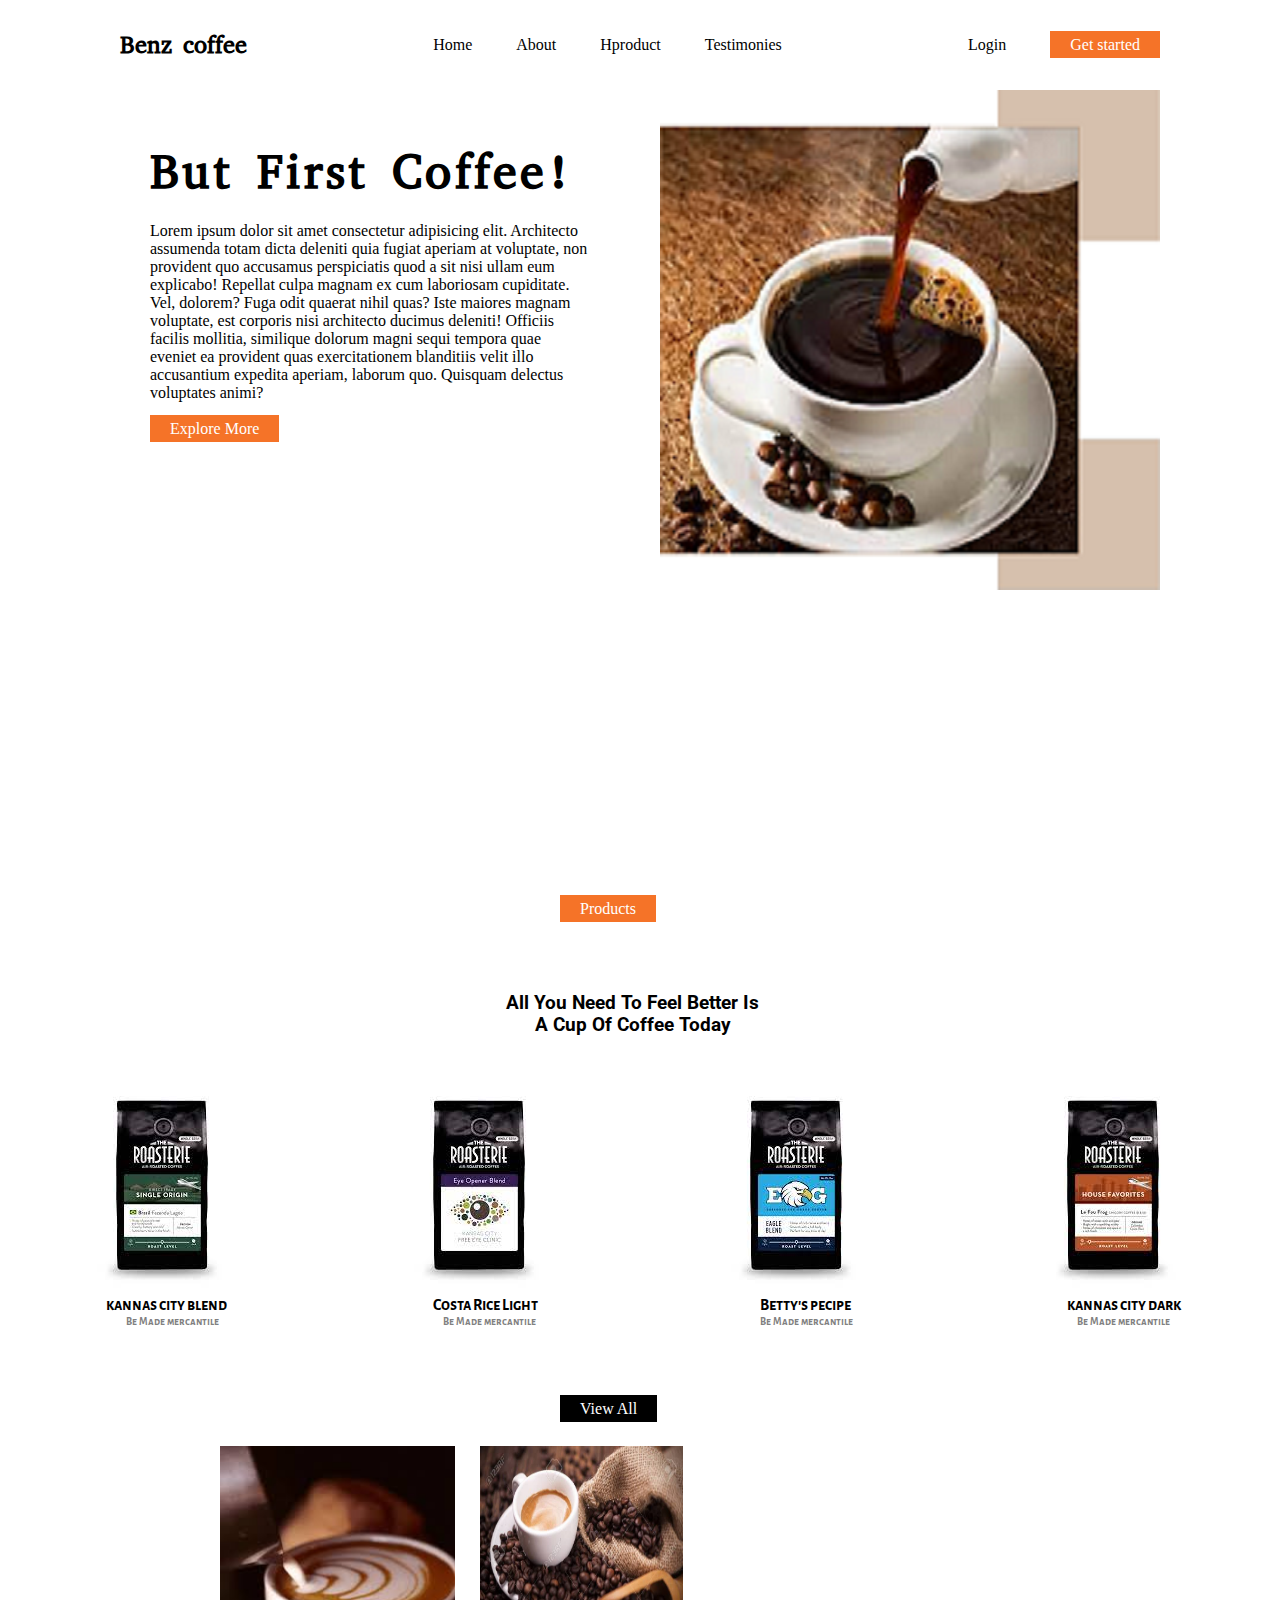
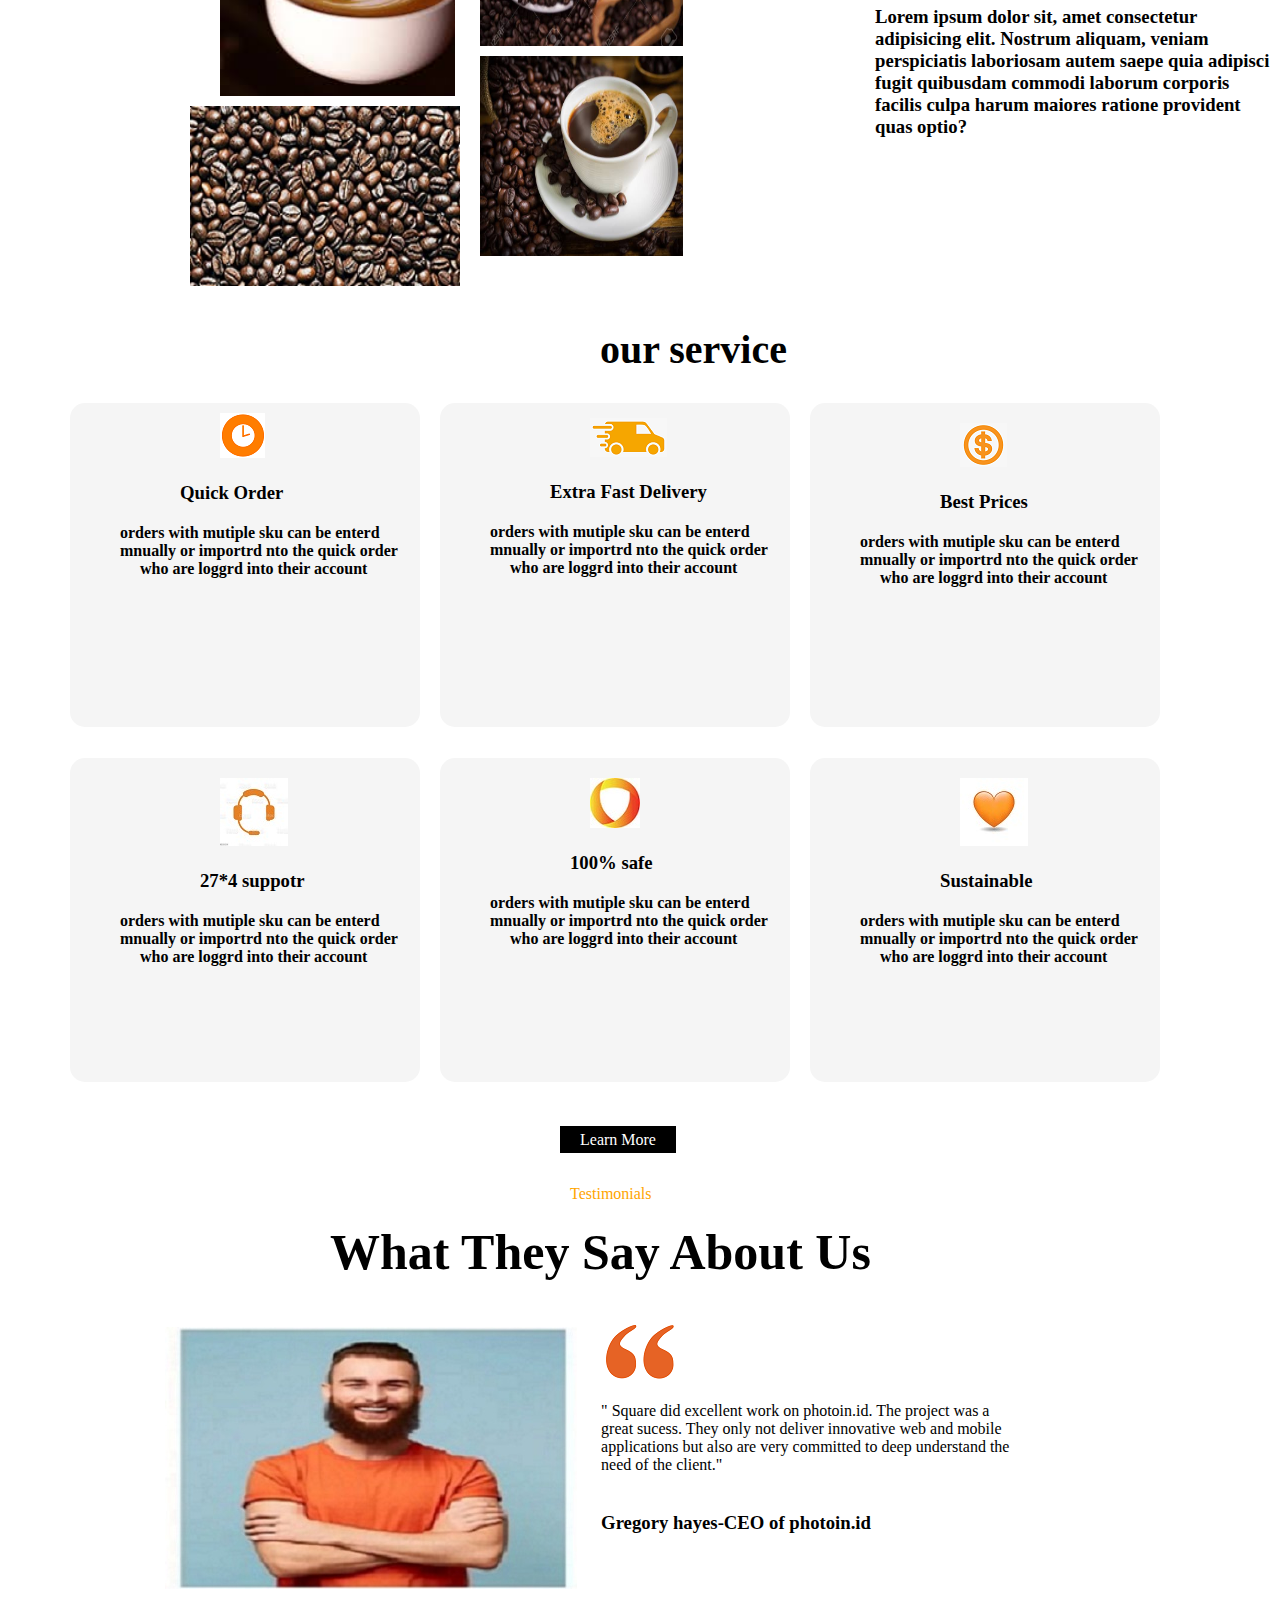
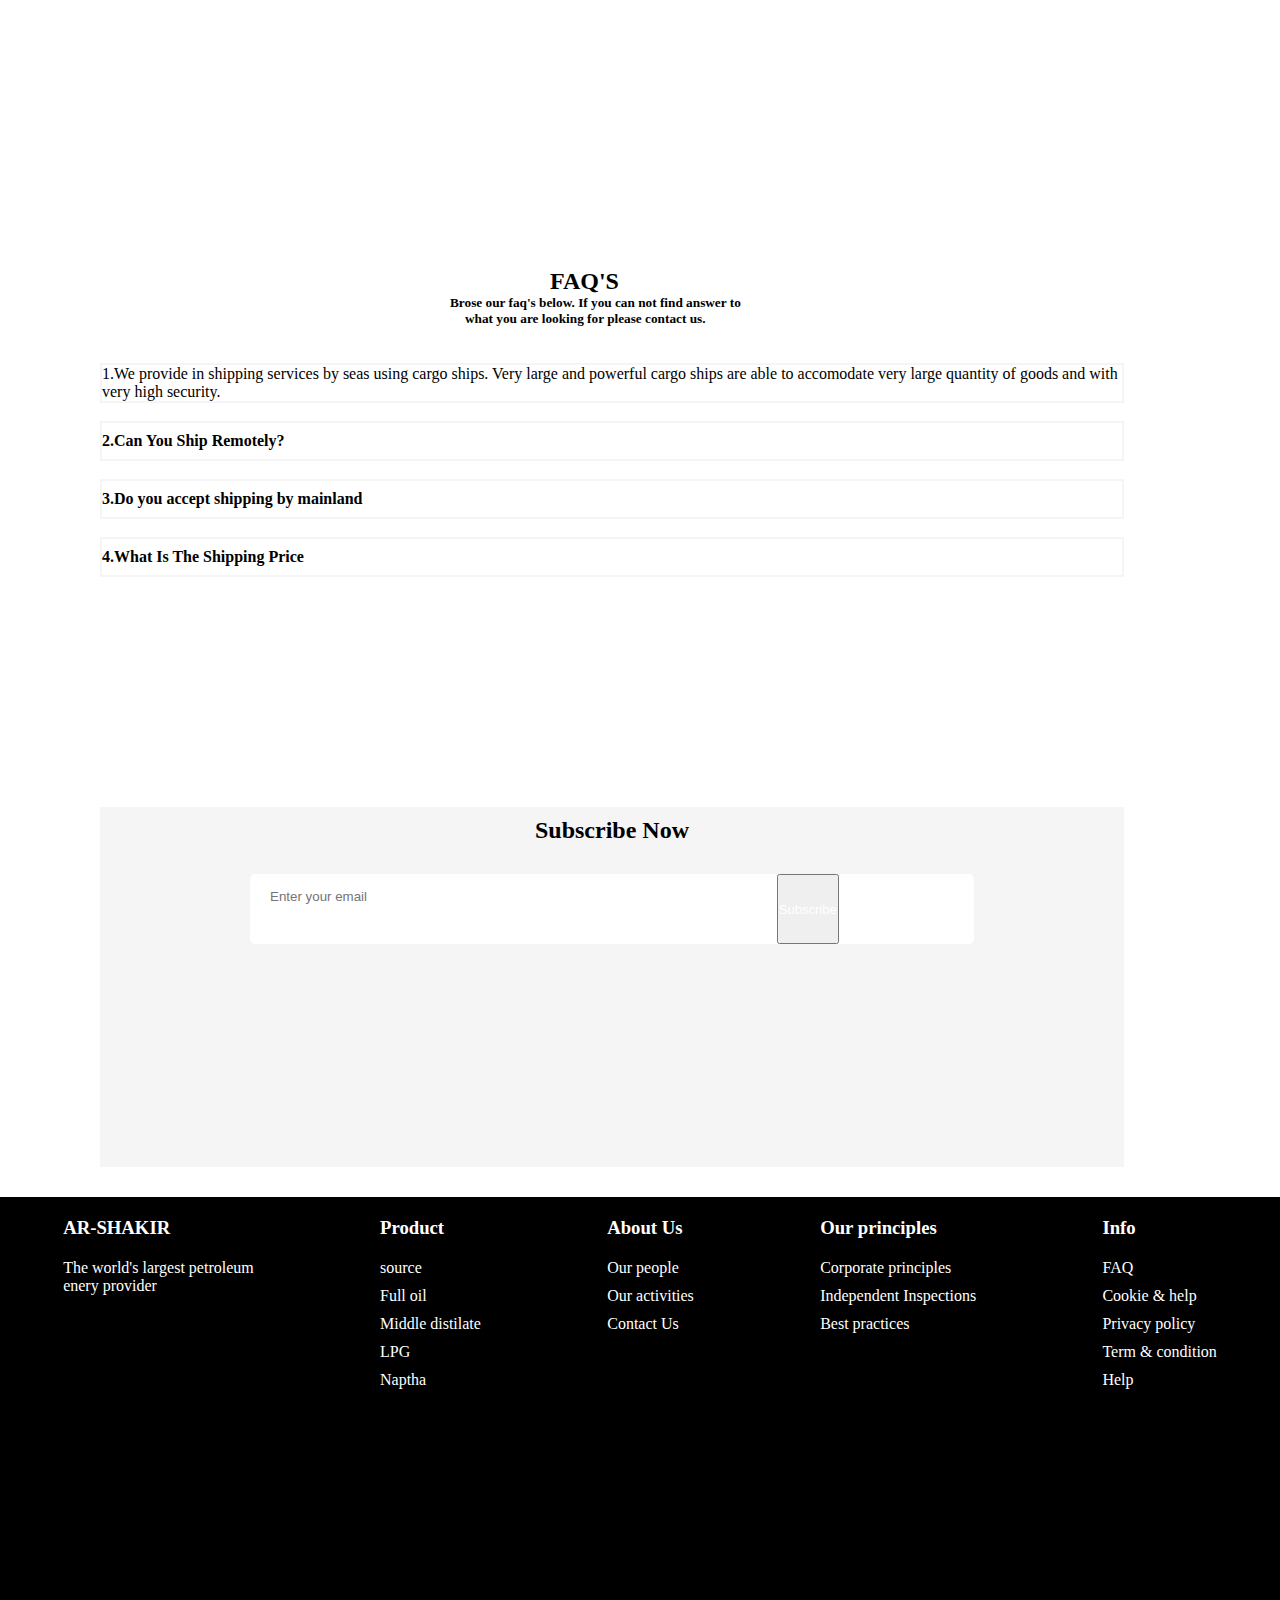
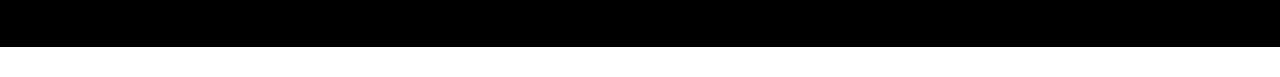
<file: index.html>
<!DOCTYPE html>
<html lang="en">
<head>
    <meta charset="UTF-8">
    <meta http-equiv="X-UA-Compatible" content="IE=edge">
    <meta name="viewport" content="width=device-width, initial-scale=1.0">
    <title>benz taste coffee | www.benz.com</title>
    <link rel="stylesheet" href="static/css/style.css">
    <link rel="preconnect" href="https://fonts.googleapis.com">
<link rel="preconnect" href="https://fonts.gstatic.com" crossorigin>
<link href="https://fonts.googleapis.com/css2?family=Abyssinica+SIL&display=swap" rel="stylesheet">
<link rel="preconnect" href="https://fonts.googleapis.com">
<link rel="preconnect" href="https://fonts.gstatic.com" crossorigin>
<link href="https://fonts.googleapis.com/css2?family=Lato:ital@0;1&display=swap" rel="stylesheet">
<link rel="preconnect" href="https://fonts.googleapis.com">
<link rel="preconnect" href="https://fonts.gstatic.com" crossorigin>
<link href="https://fonts.googleapis.com/css2?family=Roboto:wght@300&display=swap" rel="stylesheet">
    <title>benz taste coffee | www.benz.com</title>
    
</head>
<body>
    <!-- navbar start -->
    <nav class="px df" >
        <!-- brand start -->
        <a href="index.html">                       
            <h2 id="brand">Benz coffee</h2>
        </a>
        <!-- brand end -->

        <!-- navlinks 1 start -->
        <ul>
            <a href="index.html">Home</a>
            <a href="index.html">About</a>
            <a href="index.html">Hproduct</a>
            <a href="index.html">Testimonies</a>
        </ul>
        <!-- navlinks 1 end -->

        <!-- navlinks 2 start -->
        <div>
            <a href="">Login</a>
        <a href="" class="btn1">Get started</a>
        </div>
        <!-- navlinks 2 end -->
    </nav>
    <!-- navbar end -->
    <!-- main start -->
    <main class="df px">
        <!-- main box start -->
        <div class="main-box" style= padding:50px;>
            <!-- hero contet box start -->
            <div style="height: fit-content; width: 100%;">
                <h1 class="hero-text">But First Coffee!</h1>
                <br>Lorem ipsum dolor sit amet consectetur adipisicing elit. Architecto assumenda totam dicta deleniti quia fugiat aperiam at voluptate, non provident quo accusamus perspiciatis quod a sit nisi ullam eum explicabo! Repellat culpa magnam ex cum laboriosam cupiditate. Vel, dolorem? Fuga odit quaerat nihil quas? Iste maiores magnam voluptate, est corporis nisi architecto ducimus deleniti! Officiis facilis mollitia, similique dolorum magni sequi tempora quae eveniet ea provident quas exercitationem blanditiis velit illo accusantium expedita aperiam, laborum quo. Quisquam delectus voluptates animi?<br><br>
                <a href="" class="btn1">Explore More</a>
            </div>
            
           
            <!-- hero content box end -->

        </div>
        <!-- main box end -->

        <!-- main box start -->
        <div class="main-box">
            <img src="static/img/hero.bg.png" alt="">
        </div>
        <!-- main box end -->

    </main>
    <!-- main end -->


    <!-- products btn start -->
    
        <a href="" class="btn2">Products</a><br><br><br><br> 
        <!-- products btn end -->

        <div class="feel-better">
        <h3>
            All You Need To Feel Better Is A Cup Of Coffee Today
        </h3>

       
    </div>

      <!-- products start -->
    <div class="products">
        <div class="roaster"><img src="static/img/download1.jpg" style="height: 90%;" alt=""><h4 style="margin-left: 60px;">kannas city blend </h4><h6>Be Made mercantile</h6></div>
        <div class="roaster"><img src="static/img/download2.jpg" style=" height: 90%; " alt=""><h4 style="margin-left: 70px;">Costa Rice Light </h4><h6>Be Made mercantile</h6></div>
        <div class="roaster"><img src="static/img/download3.jpg" alt="">
            <h4 style="margin-left: 80px;">Betty's pecipe </h4><h6>Be Made mercantile</h6></div>
        <div class="roaster"><img src="static/img/images4.jpg" alt="">
            <h4 style="margin-left: 70px;">kannas city dark </h4><h6>Be Made mercantile</h6></div>
    </div>
    <!-- products end -->
    <script src="static/Javascript.js"></script><br><br><br><br>

    <a href="" class="btn3">View All</a><br><br>

    <!-- About us start -->
   <div class="about-us">
        <div class="best-coffee">
            <div class="image-box" style="margin-left: 220px; height: 250px;"><img src="static/img/coffee4.jfif" alt="" style="width: 100%; height:100%;"></div>
            <div class="image-box" style="margin-left: 190px; width: 270px; height: 180px;"><img src="static/img/coffee1.jpeg" alt="" style="width: 100%; height:100%;"></div>
            
        </div>
        <div class="best-coffee">
            <div class="image-box" style="margin-right: 50px;"><img src="static/img/coffee2.jpeg" alt="" style="width: 100%; height: 100%;"></div>
            <div class="image-box" style="margin-right: 120px;"><img src="static/img/coffee3.jpeg" alt="" style="width: 100%; height:100%;"></div>

        </div>
        
        <div class="best-coffee">
            <h3 style="padding-top: 150px;">Lorem ipsum dolor sit, amet consectetur adipisicing elit. Nostrum aliquam, veniam perspiciatis laboriosam autem saepe quia adipisci fugit quibusdam commodi laborum corporis facilis culpa harum maiores ratione provident quas optio?</h3>
        </div>
    </div>
    <div class="serv">
        <h3>our service</h3>
    </div>
    <div class="our-service" style="padding-top: 5px;">

        <div class="service">
            <div class="picture-box"><img src="static/img/clock1.png" alt="" style="padding-left: 150px; margin-top: 10px; ">
                <h3 style="margin-left: 110px; ">Quick Order</h3>
                <h4 style="margin-left: 50px; margin-top: 10px;">orders with mutiple sku can be enterd <br> mnually or importrd nto the quick order  <br> <span style="margin-left: 20px;">who are loggrd into their account</span> 
                </h4>
            </div>
            <div class="picture-box"><img src="static/img/bus1.png" alt="" style="padding-left: 150px; margin-top: 15px; ">
                <h3 style="margin-left: 110px; ">Extra Fast Delivery</h3>
                <h4 style="margin-left: 50px; margin-top: 10px;">orders with mutiple sku can be enterd <br> mnually or importrd nto the quick order  <br> <span style="margin-left: 20px;">who are loggrd into their account</span> 
                </h4>
            </div>
            <div class="picture-box"><img src="static/img/dollar2.png" alt="" style="padding-left: 150px; margin-top: 20px; ">
                <h3 style="margin-left: 130px; ">Best Prices</h3>
                <h4 style="margin-left: 50px; margin-top: 10px;">orders with mutiple sku can be enterd <br> mnually or importrd nto the quick order  <br> <span style="margin-left: 20px;">who are loggrd into their account</span> 
                </h4>
            </div>
        </div>

        <div class="service" style="margin-top: 13px;">
            <div class="picture-box"><img src="static/img/headphone1.jfif" alt="" style="padding-left: 150px; margin-top: 20px; ">
                <h3 style="margin-left: 130px; ">27*4 suppotr</h3>
                <h4 style="margin-left: 50px; margin-top: 10px;">orders with mutiple sku can be enterd <br> mnually or importrd nto the quick order  <br> <span style="margin-left: 20px;">who are loggrd into their account</span> 
                </h4>
            </div>
            <div class="picture-box"><img src="static/img/insurance1.jfif" alt="" style="padding-left: 150px; margin-top: 20px; ">
                <h3 style="margin-left: 130px; ">100% safe</h3>
                <h4 style="margin-left: 50px; margin-top: 10px;">orders with mutiple sku can be enterd <br> mnually or importrd nto the quick order  <br> <span style="margin-left: 20px;">who are loggrd into their account</span> 
                </h4>
            </div>
            <div class="picture-box"><img src="static/img/heart1.jfif" alt="" style="padding-left: 150px; margin-top: 20px; ">
                <h3 style="margin-left: 130px; ">Sustainable</h3>
                <h4 style="margin-left: 50px; margin-top: 10px;">orders with mutiple sku can be enterd <br> mnually or importrd nto the quick order  <br> <span style="margin-left: 20px;">who are loggrd into their account</span> 
                </h4>
            </div>
            

        </div>
    </div><br>
    <a href="" class="btn3">Learn More</a><br><br><br>
    <a href="" class="btn4" style="margin-top: 10px; border: none;margin-left: 570px; color: orange;">
        Testimonials</a>

        <h3 style="font-family: var(titfont); font-size: 50px; margin-left: 330px;">What They Say About Us</h3>
        <div class="double-square">
            <div class="main"><img src="static/img/5 (2).jpg" alt="" style="padding-top: 6px;"></div>
            <div class="main"><img src="static/img/comma.png" alt=""><br><br>
                <h5Double >" Square did excellent work on photoin.id. The project was a great sucess. They only not deliver innovative web and mobile applications but also are very committed to deep understand the need of the client."</h5><br><br>
                    <h3>Gregory hayes-CEO of photoin.id</h3>
                   
            </div>
        </div><br> <br><br><br>
        <h2 style="margin-left: 550px; <h2>FAQ'S</h2>">FAQ'S</h2>
        <h5 style="margin-left: 450px;">Brose our faq's below. If you can not find answer to <br> <span style="margin-left: 15px;">what you are looking for please contact us.</span> </h5><br><br>
        <div class="shipping">
            <div class="mainland">
                1.We provide in shipping services by seas using cargo ships. Very large and powerful cargo ships are able to accomodate very large quantity of goods and with very high security.
            </div><br>
            <div class="mainland"><h4 style="padding-top: 9px;">2.Can You Ship Remotely?</h4></div><br>
            <div class="mainland"><h4 style="padding-top: 9px;">3.Do you accept shipping by mainland</h4></div><br>
            <div class="mainland"><h4 style="padding-top: 9px;">4.What Is The Shipping Price</h4></div><br>
        </div><br><br><br>
        <div class="suscribe">
            <div id="mailing_box">
                <h2>Subscribe Now</h2>
                <div id="formbox">
                    <input type="email" placeholder="Enter your email">
                    <button id="btn-1"><a href="">Subscribe</a></button>
                </div>
            </div>
        </div>
        <footer>
            <div id="box">
                <h3>AR-SHAKIR</h3>
                <li>The world's largest petroleum <br> enery provider</li>
            </div>
            <div id="box">
                <h3>Product</h3>
                <ul>
                    <li>source</li>
                    <li>Full oil</li>
                    <li>Middle distilate</li>
                    <li>LPG</li>
                    <li>Naptha</li>
                </ul>
            </div>
            <div id="box">
                <h3>About Us</h3>
                <ul>
                    <li>Our people</li>
                    <li>Our activities</li>
                    <li>Contact Us</li>
                </ul>
            </div>
            <div id="box">
                <h3>Our principles</h3>
                <ul>
                    <li>Corporate principles</li>
                    <li>Independent Inspections</li>
                    <li>Best practices</li>
                </ul>
            </div>
            <div id="box">
                <h3>Info</h3>
                <ul>
                    <li>FAQ</li>
                    <li>Cookie & help</li>
                    <li>Privacy policy</li>
                    <li>Term & condition</li>
                    <li>Help</li>
                </ul>
            </div>



        </footer>
</body>
</html>
</file>
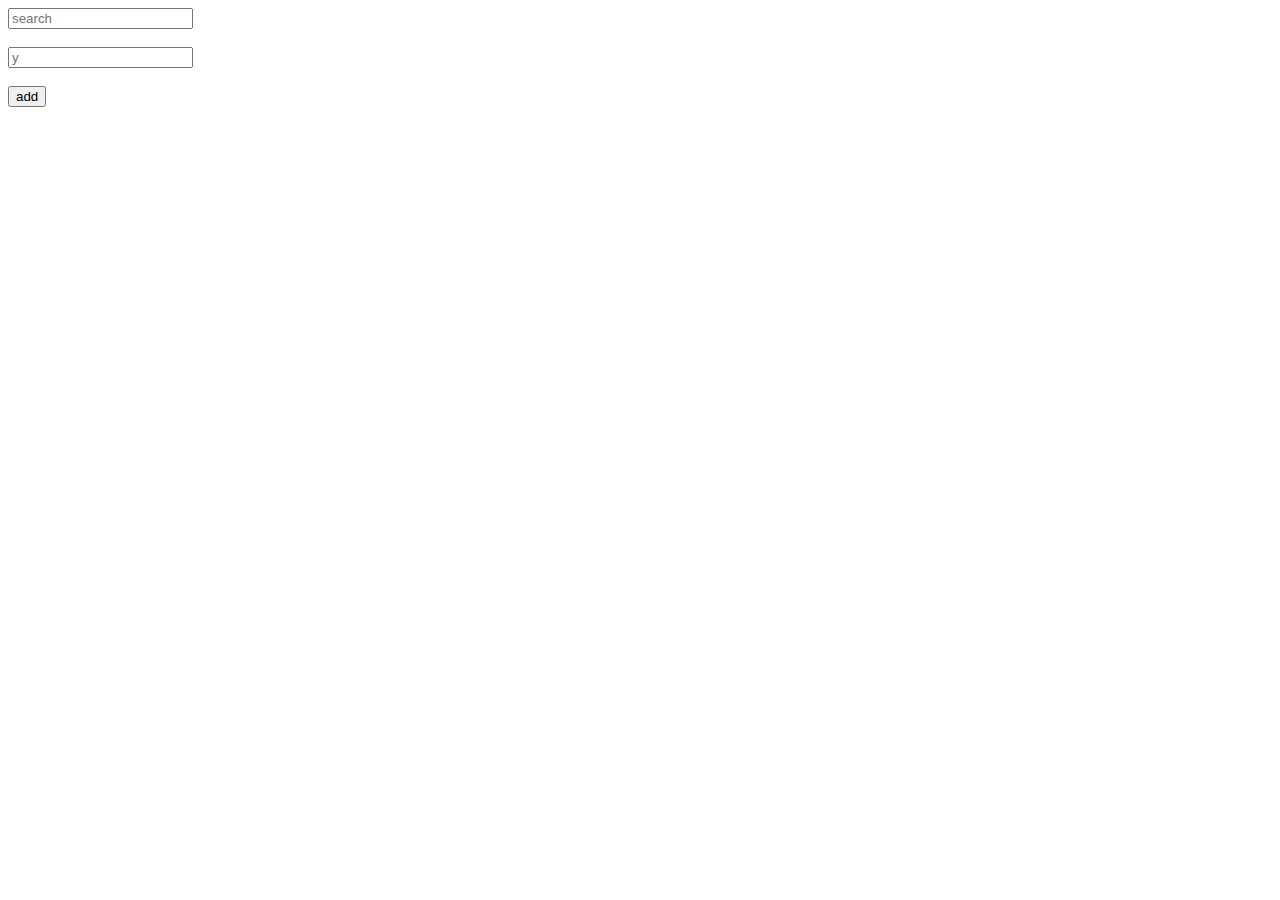
<file: input.html>
<!DOCTYPE html>
<html lang="en">
<head>
    <meta charset="UTF-8">
    <meta http-equiv="X-UA-Compatible" content="IE=edge">
    <meta name="viewport" content="width=device-width, initial-scale=1.0">
    <title>Document</title>
</head>
<body>
    <input type="text" name="x" placeholder="search "><br><br>
    <input type="text" name="y" placeholder="y "><br><br>
    <button>add</button>
</body>
</html>
</file>
<file: static/css/style.css>
/* geeral styling */
@import url('https://fonts.googleapis.com/css2?family=Alegreya+Sans+SC&family=Roboto:wght@300&display=swap');
@import url('https://fonts.googleapis.com/css2?family=Roboto:wght@300&display=swap');*
{
    padding: 0;
    margin: 0;
    box-sizing: border-box;
    user-select: none;
    user-zoom: none;text-decoration: none;
    list-style: none;

}
:root{
    --litcolour: #ffffff;
    --bikcolour: #000000;
    --altcolour: #f57328;
    --hfont: 'Abyssinica SIL', serif;
    -titfont: 'Lato', sans-serif;
    --pfont: 'Roboto', sans-serif;
    --coffeefont:  'Alegreya Sans SC', sans-serif;

    
}
.hero-text{
    font-family: var(--hfont);
    font-size: 3em;
    font-weight: 700;
    letter-spacing: 3px;
    
}
.px{
    padding: 0px 100px; 
}
.df{
    display: flex;
    justify-content: space-between;
    align-items: center;
}
.btn1{
    background-color: var(--altcolour);
    padding: 5px 20px;
    color: var(--litcolour);
}
.btn1:hover{
    background: none;
    color: var(--altcolour);
    border: 2px solid var(--altcolour);
    padding: 5px 20px;
}
/* navbar styling */
nav{
    background-color: var(--litcolour);
    width: auto;
    height: 10vh;
    
}
#brand{
    font-family: var(--hfont);
    color: var(--bikcolour);
    font-weight: 700;
}
nav li{
    margin: 0px 20px;
}
nav a{
    margin: 0px 20px;
    color: var(--bikcolour);
    font-family: var(--titfont);
}
/* main styling */
main{
    width: auto;
    height: 90vh;
    background-color: var(--litcolour);
}
.main-box{
    width: 50%;
    height: 90vh;
    
}
.main-box img{
    display: block;
    margin: 0px auto;
    
}
.products{
    width: auto;
    height: fit-content;

    padding-top: 5px;
    padding-left: 2px;
    margin: 20px 0px 0px 10px;
    display: flex;
    justify-content: space-around;
}
.roaster{
    width: 250px;
    height: fit-content;
    
    
}
.btn2{
    background-color: var(--altcolour);
    padding: 5px 20px;
    color: var(--litcolour);
    margin: 500px;
    margin-left: 560px;
}
.btn2:hover{
    background: none;
    color: var(--altcolour);
    border: 2px solid var(--altcolour);
    padding: 5px 20px;
}
.btn3{
    background-color: var(--bikcolour);
    padding: 5px 20px;
    color: var(--litcolour);
    margin: 500px;
    margin-left: 560px;
    margin-top: ;
}
.feel-better{
    height: fit-content;
    width: 265px;
    text-align: center;
    margin-top: auto;
    margin-left: 500px;
    font-family: var(--pfont);
}
.products img{
    padding: 3px;
}
.roaster h3{
    text-align: left;
}
.products .roaster h4{
    font-family: var(--coffeefont);
}
.products .roaster h6{
    font-family: var(--coffeefont);
    color: grey;
    margin-left: 80px;
}
.about-us{
    width: auto;
    height: fit-content;
    
    justify-content: ;
    display: flex;
    margin-left: ;
}
.image-box{
    width: 50%;
    height: 200px;
    background-color: blue;
    margin:10px;
    im
}
.best-coffee{
    width: 40%;
    height: 470px;
    
    display: inline-block;
    justify-content:;
}
.serv h3{
    margin-left: 600px;
    font-size: 40px;
}
.our-service{
    width: 90%;
    height: 80vh;
    
    margin-left: 50px;
}
.service{
    width: 100%;
    height: 38vh;
    
    margin-left: 0px;
    display: flex;
}
.picture-box{
    width: 350px;
    height: 36vh;
    background-color: whitesmoke;
    margin-top: 5px;
    margin-left: 20px;
    border-radius: 15px;
}
.double-square{
    width: 70%;
    height: 55vh;
    
    margin-left: 150px;
    display: flex;
}
.main{
    width: 47%;
    height: 50vh;
    
    margin-top: 20px;
    margin-left: 15px;
}
.shipping{
    width: 80%;
    height: 40vh;
    
    margin-left: 100px;
    display: ;
}
.mainland{
    width: auto;
    height: 40px;
    background-color: whitesmok;
    border: 2px whitesmoke solid;
}
.suscribe{
    width: 80%;
    height: 40vh;
    background-color: whitesmoke;
    margin-left: 100px;
}
footer{
    width: auto;
    height: 50vh;
    display: flex;
    justify-content: space-around;
    margin: 30px 0px;
    color: #ffffff;
    background-color: #000000;
}
h3{
    margin: 20px 0px;
}
li{
    margin: 10px 0px;
}
#mailing_box{
    border-radius: 10px;
    padding: 30px 50px;
    margin: 30px 0px;
}
#mailing_box h2{
    text-align: center;
    margin: -20px 0px;
}
#formbox{
    background-color: #ffffff;
    height: 70px;
    width: auto;
    margin: 50px 100px;
    display: flex;
    border-radius: 5px;
}
input{
    width: 70%;
    height: 15px;
    margin: 15px 0px;
    margin-left: 20px;
    border: none;
    outline: none;
}
#btn-1{
    background-color: ;
    color: ;
    border: ;
     border-radius: ;
     height: ;
     width: ;
     margin-top: ;
}
#btn-1 a{
    color: #fff;
    font-size: 13px;
}
#btn-1:hover{
    background-color: black;
    transition: 2s;
}
h2{

}
ul li{
    list-style: none;
}
li a{
    color: ;
    font-family: var();
    font-size: smal;
}
</file>
